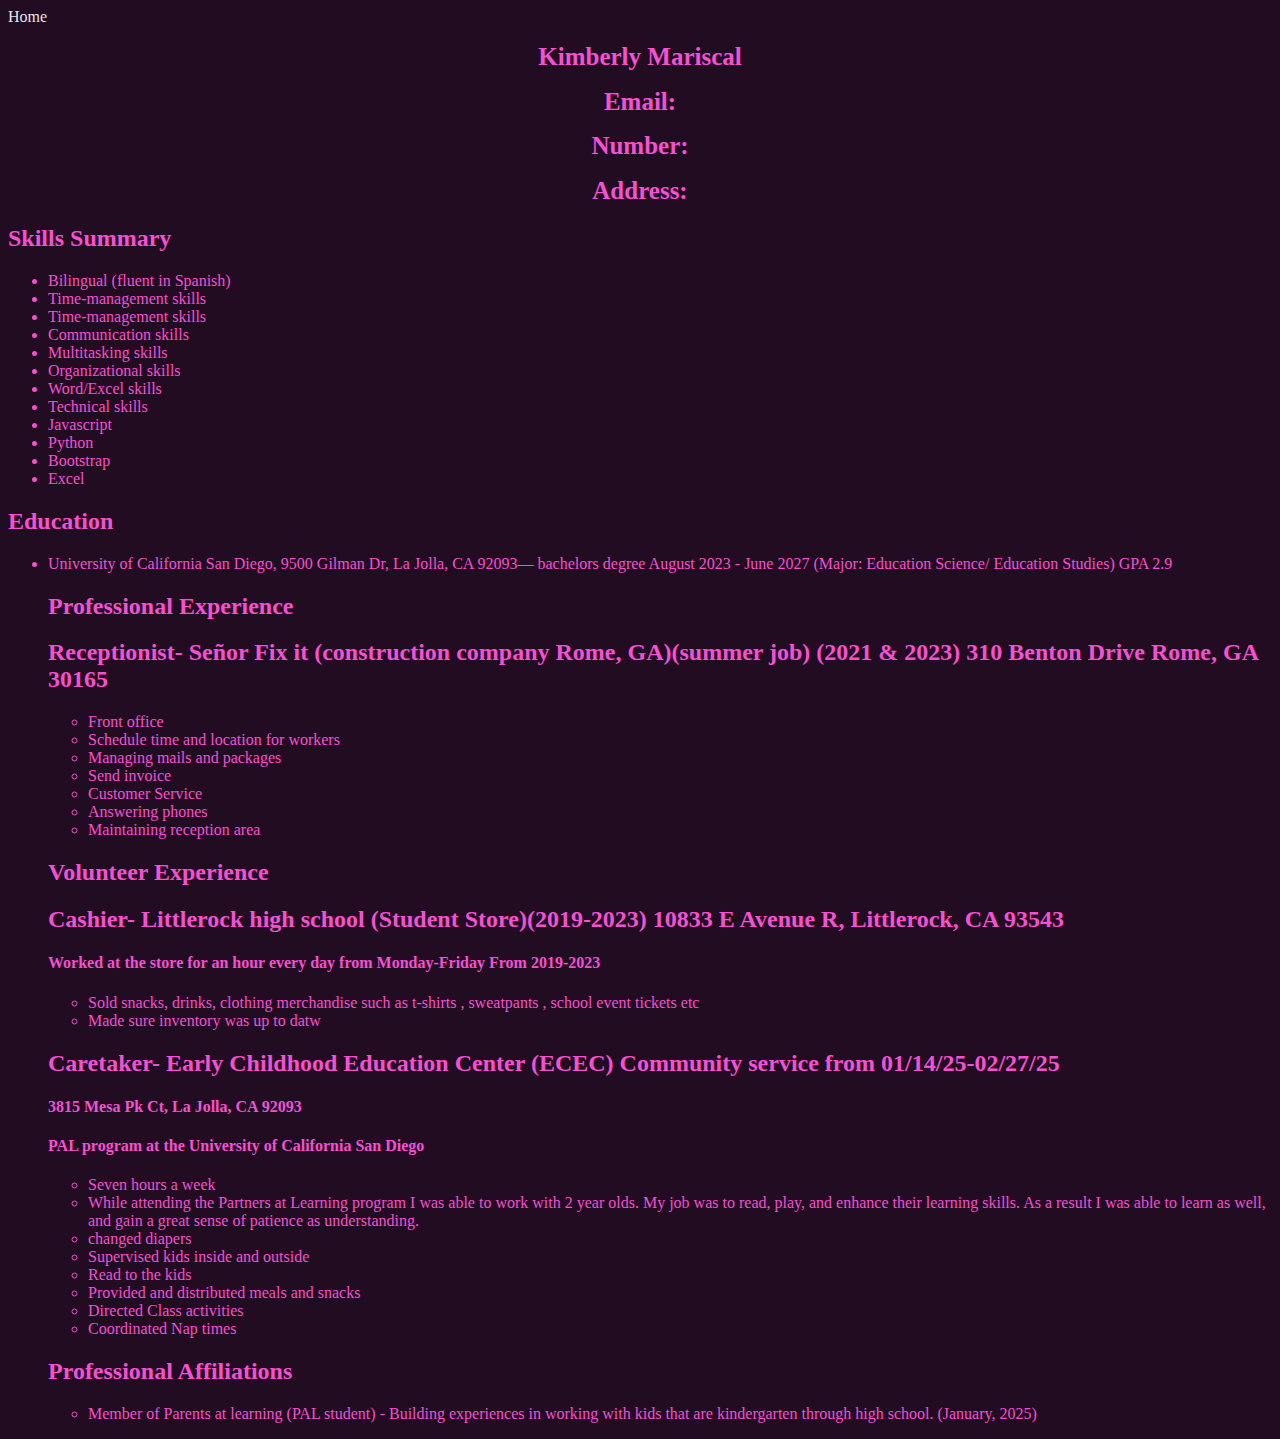
<file: MyResume.html>
<!DOCTYPE html>
<html>
<head>
    <meta charset="UTF-8">
    <meta name="viewport" content="width=device-width, initial-scale=1.0">
    <title>Resume</title>
     <!-- Link to the external CSS file -->
    <link rel="stylesheet" href="Styles.css">
</head>
<body>
  <nav class="navbar">
    <a href="index.html">Home</a>
  </nav>

  <h1>Kimberly Mariscal</h1>
  <h1>Email:</h1>
  <h1>Number:</h1>
  <h1>Address:</h1>
  <h2>Skills Summary</h2>
 
  <ul>
  <li>Bilingual (fluent in Spanish)</li>
  <li>Time-management skills</li>
  <li>Time-management skills</li>
  <li>Communication skills</li>
  <li>Multitasking skills</li>
  <li>Organizational skills</li>
  <Li>Word/Excel skills</Li>
  <Li>Technical skills</Li>
  <Li>Javascript</Li>
  <Li>Python</Li>
  <Li>Bootstrap</Li>
  <Li>Excel</Li>
</ul>


<h2>Education</h2>
<ul>
<li> University of California San Diego, 9500 Gilman Dr, La Jolla, CA 92093— bachelors degree
August 2023 - June 2027
(Major: Education Science/ Education Studies) GPA 2.9</li>

<h2>Professional Experience</h2>
<h2>Receptionist- Señor Fix it (construction company Rome, GA)(summer job) (2021 & 2023)
310 Benton Drive Rome, GA 30165</h2>

<ul>
  <li>Front office</li>
<li>Schedule time and location for workers</li>
<li>Managing mails and packages</li>
<li>Send invoice</li>
<li>Customer Service</li>
<li>Answering phones</li>
<li>Maintaining reception area</li>
</ul>

<h2>Volunteer Experience</h2>
<h2>Cashier- Littlerock high school (Student Store)(2019-2023)
10833 E Avenue R, Littlerock, CA 93543</h2>
<h4>Worked at the store for an hour every day from Monday-Friday From 2019-2023</h4>
<ul>
<li>Sold snacks, drinks, clothing merchandise such as t-shirts , sweatpants , school event tickets etc</li>
<li>Made sure inventory was up to datw</li>
</ul>

<H2>Caretaker- Early Childhood Education Center (ECEC) Community service from
01/14/25-02/27/25</H2>
<h4>3815 Mesa Pk Ct, La Jolla, CA 92093</h4>
<h4>PAL program at the University of California San Diego</h4>
<ul>
<li>Seven hours a week</li>
<li>While attending the Partners at Learning program I was able to work with 2 year olds. My job was to read,
play, and enhance their learning skills. As a result I was able to learn as well, and gain a great sense of
patience as understanding.</li>
<li>changed diapers</li>
<li>Supervised kids inside and outside</li>
<li>Read to the kids</li>
<li>Provided and distributed meals and snacks</li>
<li>Directed Class activities</li>
<li>Coordinated Nap times</li>
</ul>

<H2>Professional Affiliations</H2>
<ul>
<li>Member of Parents at learning (PAL student) - Building experiences in working with kids that are
kindergarten through high school. (January, 2025)</li>
</ul>
</body>
</html>
</file>
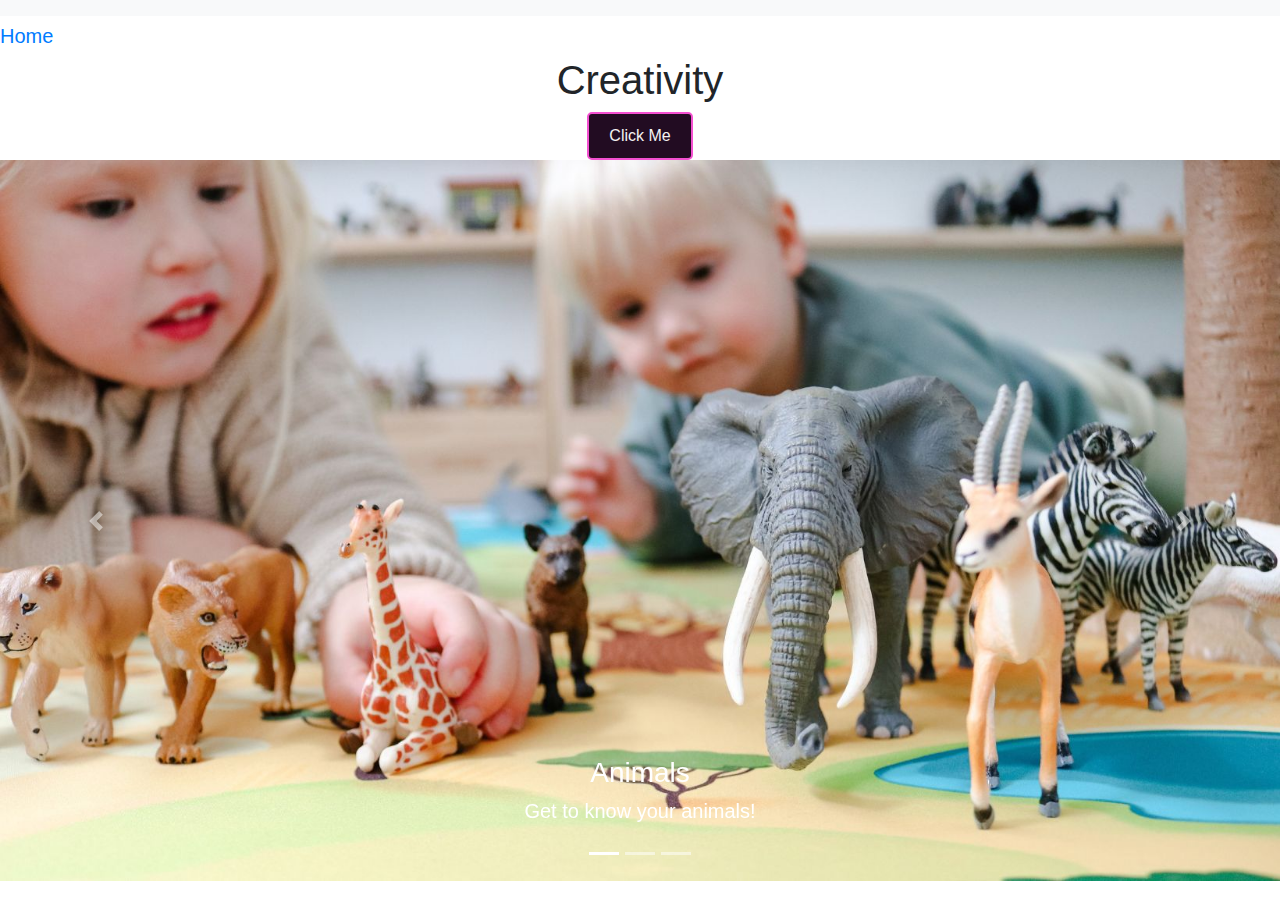
<file: teachingmethods.html>
<!DOCTYPE html>
<html>
<head>
    <meta charset="UTF-8">
    <meta name="viewport" content="width=device-width, initial-scale=1.0">
    <title>Methods</title>
   
     <!-- Link to the external CSS file -->
    <link rel="stylesheet" href="Styles.css">


</head>
<body>  

<!-- Nav Bar -->
<nav class="navbar navbar-expand-lg navbar-light bg-light"></nav>
<a class="navbar-brand" href="index.html">Home</a>


<h1>Creativity</h1>

<center>
<button onclick="alert('Wlcome to my Ideas of Having different methods of teaching students how to know the letter, numbers, shapes, and animals.')">Click Me</button>
</center>


<div class="Creativity-section">
  <title>Bootstrap Example</title>
  <meta charset="utf-8">
  <meta name="viewport" content="width=device-width, initial-scale=1">
  <link rel="stylesheet" href="https://cdn.jsdelivr.net/npm/bootstrap@4.6.2/dist/css/bootstrap.min.css">
  <script src="https://cdn.jsdelivr.net/npm/jquery@3.7.1/dist/jquery.slim.min.js"></script>
  <script src="https://cdn.jsdelivr.net/npm/popper.js@1.16.1/dist/umd/popper.min.js"></script>
  <script src="https://cdn.jsdelivr.net/npm/bootstrap@4.6.2/dist/js/bootstrap.bundle.min.js"></script>
  <style>
  /* Make the image fully responsive */
  .carousel-inner img {
    width: 100%;
    height: 100%;
  }
  </style>
</head>
<body>

<div id="demo" class="carousel slide" data-ride="carousel">
  <ul class="carousel-indicators">
    <li data-target="#demo" data-slide-to="0" class="active"></li>
    <li data-target="#demo" data-slide-to="1"></li>
    <li data-target="#demo" data-slide-to="2"></li>
  </ul>

  <div class="carousel-inner">
    <div class="carousel-item active">
      <img src="images/animals2.jpg" alt="Animals" width="200" height="100">
      <div class="carousel-caption">
        <h3>Animals</h3>
        <p>Get to know your animals!</p>
      </div>   
    </div>

    <div class="carousel-item">
      <img src="images/shapes.webp" alt="Shapes" width="200" height="100">
      <div class="carousel-caption">
        <h3>Shapes</h3>
        <p>Shapes</p>
      </div>   
    </div>

    <div class="carousel-item">
      <img src="images/letters.webp" alt="letters" width="200" height="100">
      <div class="carousel-caption">
        <h3>Letters</h3>
        <p>Sound it out!</p>
      </div>   
    </div>
  </div>


  <a class="carousel-control-prev" href="#demo" data-slide="prev">
    <span class="carousel-control-prev-icon"></span>
  </a>
  <a class="carousel-control-next" href="#demo" data-slide="next">
    <span class="carousel-control-next-icon"></span>
  </a>
</div>
</body>
</html>
            
                    </li>
                </ul>
            </div>
        </nav>

</body>
</html>
</file>
<file: Styles.css>
body {
  background-color: rgb(34, 12, 34);
  color: rgb(244, 80, 209);

}
h1 {
  font-size: 25px;
  text-align: center;

}
p {
  font-size: 20px;
  line-height: 1.4;
  
}
a {
  color: rgb(234, 227, 234);
  text-decoration: none;
}
a:hover {
  text-decoration: underline;

}
button {
  background-color: rgb(228, 72, 184);
  color: rgb(223, 105, 234);
  border: none;
  padding: 10px 20px;
  cursor: pointer;
}

.center-links {
  text-align: center;
  margin-top: 20px;
  display: flex;
  justify-content: center;
  align-items: center;
  height: 60px;
  padding-bottom: 40px;
}

section {
  margin: 70px;
  padding: 30px;
  border: 2px solid rgb(244, 80, 209);
  border-radius: 30px;
  background-color: rgb(67, 7, 67);
 text-align: center;
}

carousel-item {
  text-align: center;
  margin-top: 20px;
  display: flex;
  
}


html button {
  color: rgb(244, 242, 242);
  margin: 10;
  padding: 20;
  font-family: Arial, sans-serif;
  font-size: 16px;
  background-color: rgb(34, 12, 34);
  border: 2px solid rgb(244, 80, 209);
  border-radius: 5px;
  cursor: pointer;

}

creativity-section {
  text-align: center;
  margin-top: 20px;
  display: flex;
  background-color: rgb(67, 7, 67);
  justify-content: center;
  align-items: center;
  height: 60px;
  padding-bottom: 40px;
    
}
</file>
